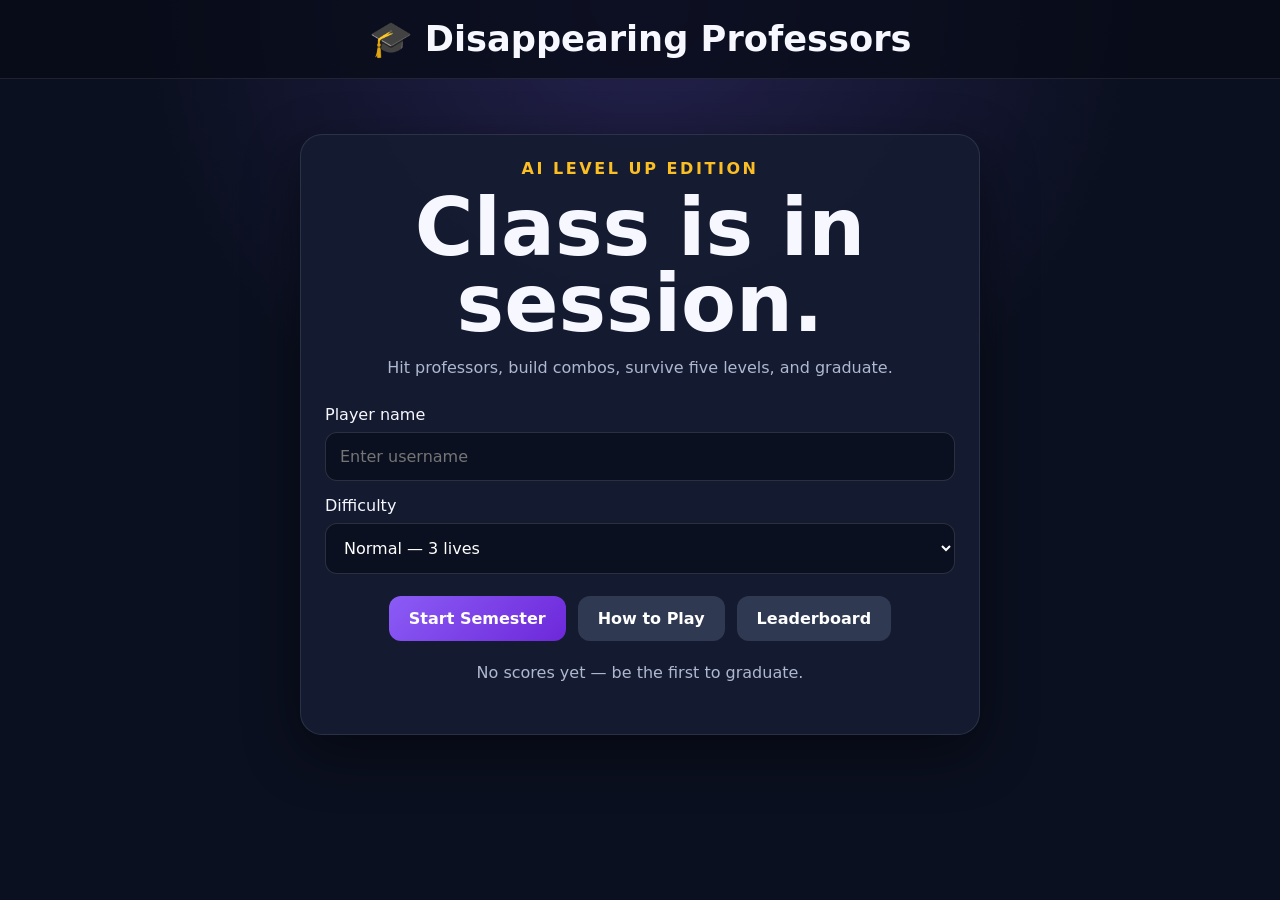
<file: index.html>
<!doctype html>
<html lang="en">
  <head>
    <meta charset="UTF-8" />
    <meta name="viewport" content="width=device-width,initial-scale=1" />
    <title>Disappearing Professors: Level Up</title>
    <link rel="stylesheet" href="assets/css/style.css" />
  </head>
  <body>
    <header class="topbar">
      <div class="wrap brand">🎓 Disappearing Professors</div>
    </header>
    <main class="wrap">
      <section class="card menu">
        <div class="eyebrow">AI LEVEL UP EDITION</div>
        <h1 class="hero">Class is in session.</h1>
        <p class="subtitle">
          Hit professors, build combos, survive five levels, and graduate.
        </p>
        <div class="field">
          <label for="username">Player name</label
          ><input id="username" maxlength="18" placeholder="Enter username" />
        </div>
        <div class="field">
          <label for="difficulty">Difficulty</label
          ><select id="difficulty">
            <option value="normal">Normal — 3 lives</option>
            <option value="hard">Hard — faster targets</option>
            <option value="chaos">Chaos — fastest + more traps</option>
          </select>
        </div>
        <div class="buttons">
          <button class="btn primary" id="start">Start Semester</button
          ><a class="btn" href="pages/how-to-play.html">How to Play</a
          ><a class="btn" href="pages/leaderboard.html">Leaderboard</a>
        </div>
        <p id="best" class="subtitle" style="margin-top: 22px"></p>
      </section>
    </main>
    <script src="assets/js/menu.js"></script>
  </body>
</html>
</file>
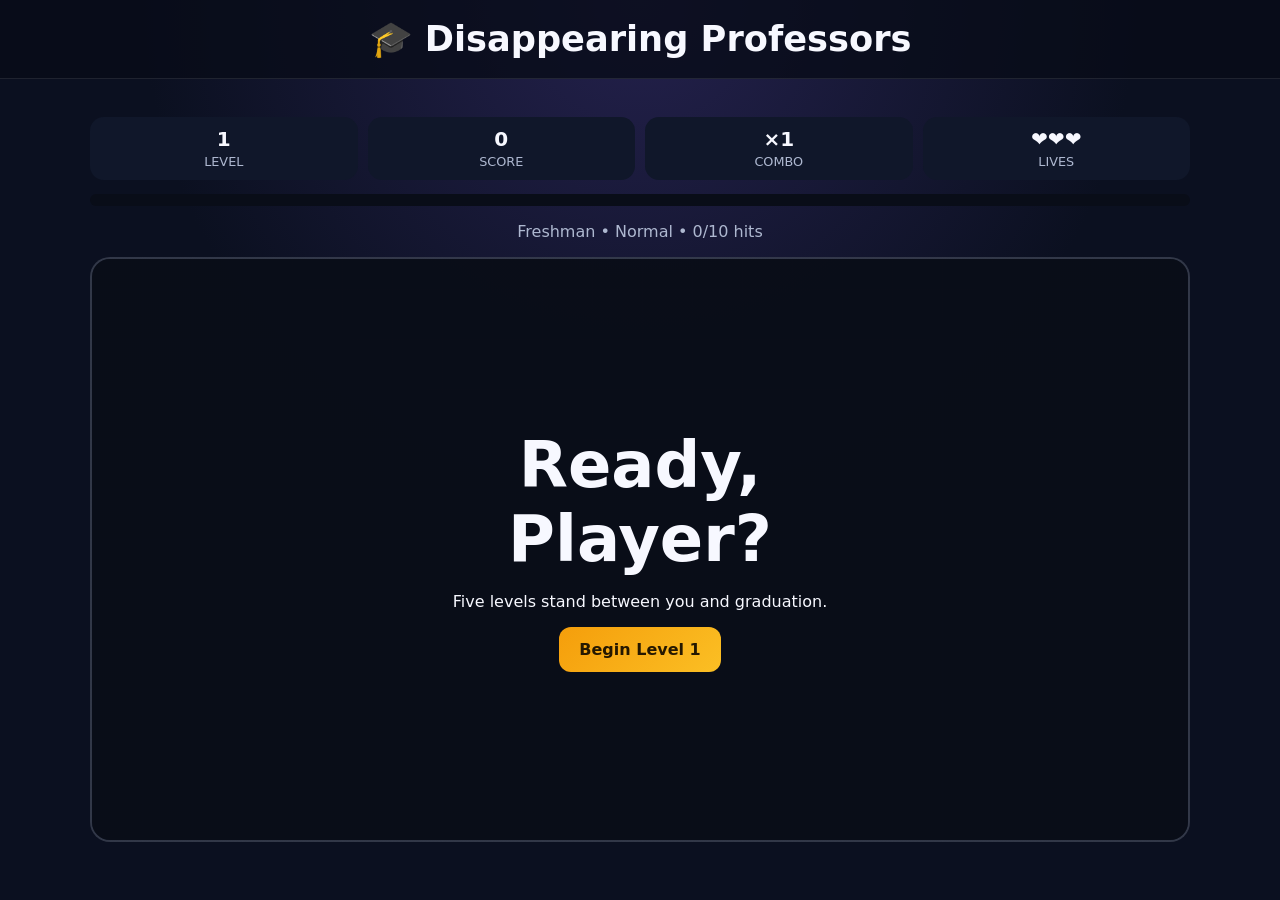
<file: pages/game.html>
<!doctype html>
<html lang="en">
  <head>
    <meta charset="UTF-8" />
    <meta name="viewport" content="width=device-width,initial-scale=1" />
    <title>Game | Disappearing Professors</title>
    <link rel="stylesheet" href="../assets/css/style.css" />
  </head>
  <body>
    <header class="topbar">
      <div class="wrap brand">🎓 Disappearing Professors</div>
    </header>
    <main class="wrap game-shell">
      <div class="stats">
        <div class="stat"><b id="level">1</b><span>LEVEL</span></div>
        <div class="stat"><b id="score">0</b><span>SCORE</span></div>
        <div class="stat"><b id="combo">×1</b><span>COMBO</span></div>
        <div class="stat"><b id="lives">❤️❤️❤️</b><span>LIVES</span></div>
      </div>
      <div class="progress"><div id="progress"></div></div>
      <p id="status" style="text-align: center; color: #aeb8d0">
        Freshman • Get ready
      </p>
      <section id="gameArea" class="game-area">
        <img id="target" alt="Professor" />
        <div id="special" class="power"></div>
        <div id="levelBanner" class="level-banner"></div>
        <div id="intro" class="overlay">
          <div class="overlay-box">
            <h1>Ready, <span id="player"></span>?</h1>
            <p>Five levels stand between you and graduation.</p>
            <button id="begin" class="btn gold">Begin Level 1</button>
          </div>
        </div>
        <div id="result" class="overlay hidden">
          <div class="overlay-box">
            <h1 id="resultTitle">Semester Over</h1>
            <p id="resultText"></p>
            <div class="buttons">
              <button id="again" class="btn primary">Play Again</button
              ><a class="btn" href="../index.html">Main Menu</a
              ><a class="btn" href="leaderboard.html">Leaderboard</a>
            </div>
          </div>
        </div>
      </section>
    </main>
    <script src="../assets/js/game.js"></script>
  </body>
</html>
</file>
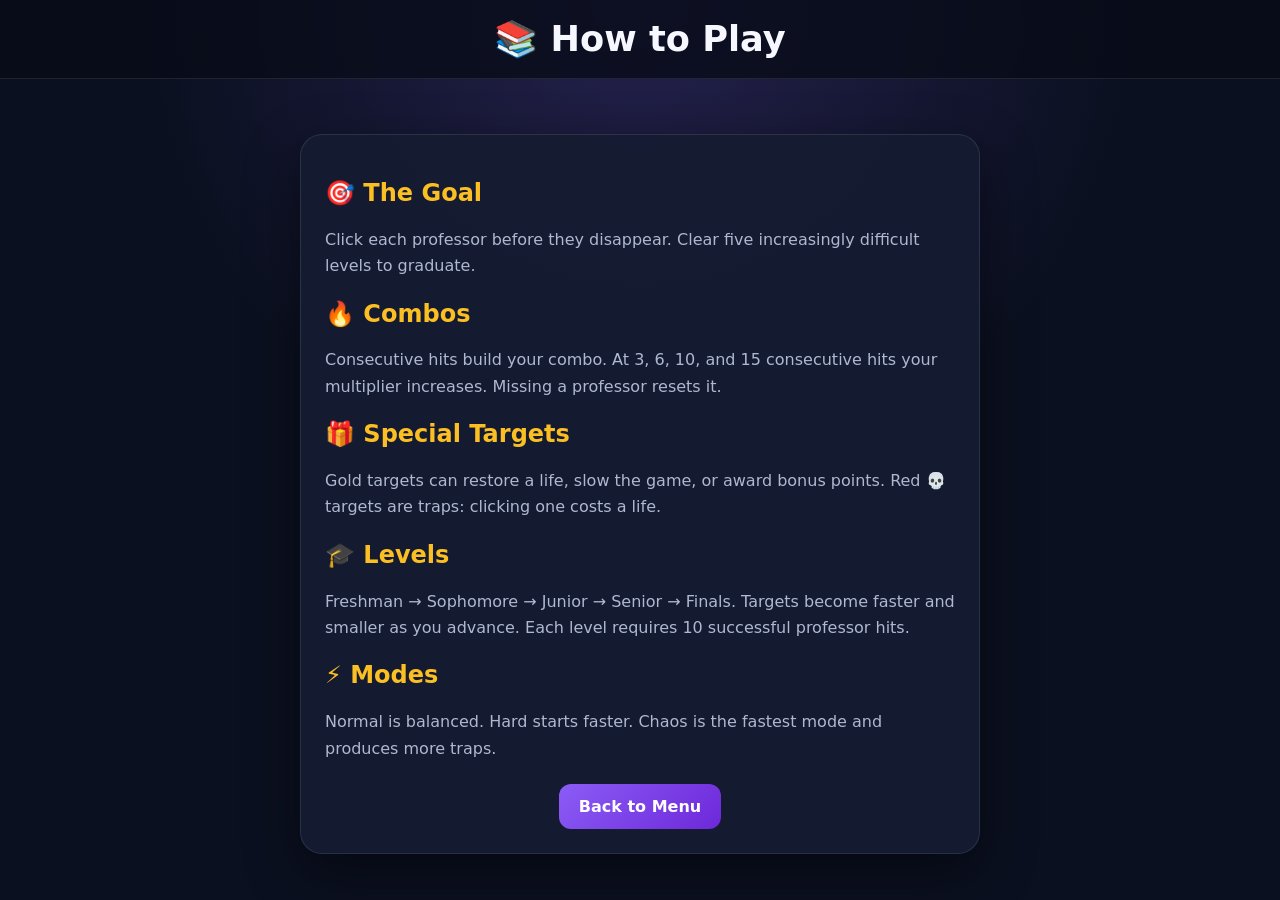
<file: pages/how-to-play.html>
<!doctype html>
<html lang="en">
  <head>
    <meta charset="UTF-8" />
    <meta name="viewport" content="width=device-width,initial-scale=1" />
    <title>How to Play</title>
    <link rel="stylesheet" href="../assets/css/style.css" />
  </head>
  <body>
    <header class="topbar"><div class="wrap brand">📚 How to Play</div></header>
    <main class="wrap">
      <section class="card menu how">
        <h2>🎯 The Goal</h2>
        <p>
          Click each professor before they disappear. Clear five increasingly
          difficult levels to graduate.
        </p>
        <h2>🔥 Combos</h2>
        <p>
          Consecutive hits build your combo. At 3, 6, 10, and 15 consecutive
          hits your multiplier increases. Missing a professor resets it.
        </p>
        <h2>🎁 Special Targets</h2>
        <p>
          Gold targets can restore a life, slow the game, or award bonus points.
          Red 💀 targets are traps: clicking one costs a life.
        </p>
        <h2>🎓 Levels</h2>
        <p>
          Freshman → Sophomore → Junior → Senior → Finals. Targets become faster
          and smaller as you advance. Each level requires 10 successful
          professor hits.
        </p>
        <h2>⚡ Modes</h2>
        <p>
          Normal is balanced. Hard starts faster. Chaos is the fastest mode and
          produces more traps.
        </p>
        <div class="buttons">
          <a class="btn primary" href="../index.html">Back to Menu</a>
        </div>
      </section>
    </main>
  </body>
</html>
</file>
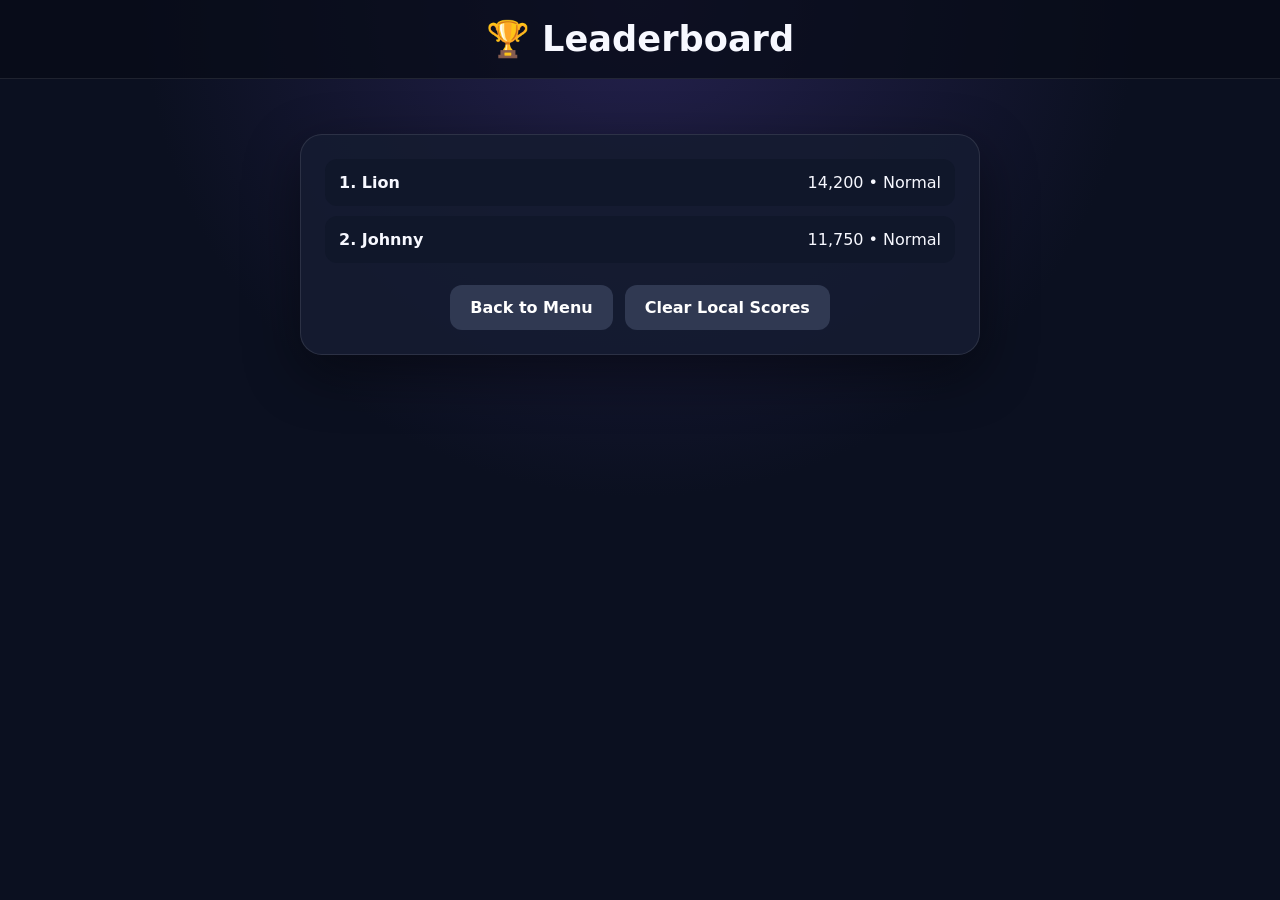
<file: pages/leaderboard.html>
<!doctype html>
<html lang="en">
  <head>
    <meta charset="UTF-8" />
    <meta name="viewport" content="width=device-width,initial-scale=1" />
    <title>Leaderboard</title>
    <link rel="stylesheet" href="../assets/css/style.css" />
  </head>
  <body>
    <header class="topbar"><div class="wrap brand">🏆 Leaderboard</div></header>
    <main class="wrap">
      <section class="card menu">
        <div id="board" class="list"></div>
        <div class="buttons">
          <a class="btn" href="../index.html">Back to Menu</a
          ><button class="btn" id="clear">Clear Local Scores</button>
        </div>
      </section>
    </main>
    <script src="../assets/js/leaderboard.js"></script>
  </body>
</html>
</file>
<file: assets/css/style.css>
:root {
  --bg: #0b1020;
  --panel: #151c31;
  --text: #f7f8ff;
  --muted: #aeb8d0;
  --accent: #8b5cf6;
  --gold: #fbbf24;
  --danger: #ef4444;
  --good: #22c55e;
}
* {
  box-sizing: border-box;
}
body {
  margin: 0;
  font-family:
    system-ui,
    -apple-system,
    Segoe UI,
    sans-serif;
  background: radial-gradient(circle at top, #24214d, var(--bg) 45%);
  color: var(--text);
  min-height: 100vh;
}
button,
input,
select {
  font: inherit;
}
.wrap {
  width: min(1100px, 92%);
  margin: auto;
}
.topbar {
  padding: 18px 0;
  border-bottom: 1px solid #ffffff18;
  background: #080c18cc;
}
.brand {
  font-size: clamp(1.4rem, 4vw, 2.2rem);
  font-weight: 900;
  text-align: center;
}
.card {
  background: #151c31e8;
  border: 1px solid #ffffff1a;
  border-radius: 22px;
  padding: 24px;
  box-shadow: 0 18px 55px #0007;
}
.menu {
  max-width: 680px;
  margin: 55px auto;
}
.eyebrow {
  text-align: center;
  color: var(--gold);
  font-weight: 800;
  letter-spacing: 0.16em;
}
.hero {
  text-align: center;
  font-size: clamp(2.5rem, 8vw, 5rem);
  line-height: 0.95;
  margin: 12px 0;
}
.subtitle {
  text-align: center;
  color: var(--muted);
  margin-bottom: 28px;
}
.field {
  display: grid;
  gap: 8px;
  margin: 15px 0;
}
.field input,
.field select {
  padding: 14px;
  border-radius: 12px;
  border: 1px solid #ffffff22;
  background: #0b1020;
  color: white;
}
.buttons {
  display: flex;
  gap: 12px;
  flex-wrap: wrap;
  justify-content: center;
  margin-top: 22px;
}
.btn {
  border: 0;
  border-radius: 12px;
  padding: 13px 20px;
  font-weight: 800;
  cursor: pointer;
  text-decoration: none;
  color: white;
  background: #303952;
}
.btn.primary {
  background: linear-gradient(135deg, var(--accent), #6d28d9);
}
.btn.gold {
  background: linear-gradient(135deg, #f59e0b, var(--gold));
  color: #251800;
}
.stats {
  display: grid;
  grid-template-columns: repeat(4, 1fr);
  gap: 10px;
  padding: 14px 0;
}
.stat {
  text-align: center;
  background: #10172a;
  border-radius: 14px;
  padding: 10px;
}
.stat b {
  display: block;
  font-size: 1.25rem;
}
.stat span {
  color: var(--muted);
  font-size: 0.8rem;
}
.game-shell {
  margin: 24px auto;
}
.game-area {
  height: min(65vh, 650px);
  min-height: 430px;
  position: relative;
  overflow: hidden;
  border-radius: 20px;
  border: 2px solid #ffffff25;
  background:
    linear-gradient(#10172ad9, #10172ad9),
    repeating-linear-gradient(90deg, #ffffff05 0 1px, transparent 1px 50px),
    repeating-linear-gradient(0deg, #ffffff05 0 1px, transparent 1px 50px);
}
#target {
  position: absolute;
  display: none;
  width: 105px;
  height: 105px;
  border-radius: 50%;
  object-fit: cover;
  border: 4px solid white;
  box-shadow: 0 0 25px #8b5cf6;
  cursor: pointer;
  user-select: none;
}
.power {
  display: none;
  position: absolute;
  width: 82px;
  height: 82px;
  border-radius: 50%;
  place-items: center;
  font-size: 2.1rem;
  background: #fbbf24;
  color: #111;
  border: 4px solid white;
  cursor: pointer;
}
.trap {
  background: var(--danger);
}
.overlay {
  position: absolute;
  inset: 0;
  display: grid;
  place-items: center;
  background: #070a12bb;
  text-align: center;
  padding: 20px;
}
.overlay.hidden {
  display: none;
}
.overlay-box {
  max-width: 520px;
}
.overlay h1 {
  font-size: clamp(2rem, 7vw, 4rem);
  margin: 0 0 10px;
}
.progress {
  height: 12px;
  background: #090d18;
  border-radius: 999px;
  overflow: hidden;
}
.progress > div {
  height: 100%;
  width: 0;
  background: linear-gradient(90deg, var(--accent), var(--gold));
  transition: width 0.2s;
}
.flash {
  position: absolute;
  pointer-events: none;
  font-size: 1.6rem;
  font-weight: 900;
  animation: pop 0.6s forwards;
}
@keyframes pop {
  0% {
    transform: scale(0.7);
    opacity: 0;
  }
  30% {
    transform: scale(1.2);
    opacity: 1;
  }
  100% {
    transform: translateY(-35px);
    opacity: 0;
  }
}
.level-banner {
  position: absolute;
  inset: 0;
  display: grid;
  place-items: center;
  pointer-events: none;
  font-size: clamp(2rem, 8vw, 5rem);
  font-weight: 1000;
  text-shadow: 0 5px 20px #000;
  opacity: 0;
}
.level-banner.show {
  animation: banner 1.1s;
}
@keyframes banner {
  0%,
  100% {
    opacity: 0;
    transform: scale(0.7);
  }
  25%,
  70% {
    opacity: 1;
    transform: scale(1);
  }
}
.list {
  display: grid;
  gap: 10px;
}
.row {
  display: flex;
  justify-content: space-between;
  gap: 20px;
  padding: 14px;
  border-radius: 12px;
  background: #10172a;
}
.how h2 {
  color: var(--gold);
}
.how p {
  color: var(--muted);
  line-height: 1.65;
}
@media (max-width: 700px) {
  .stats {
    grid-template-columns: repeat(2, 1fr);
  }
  #target {
    width: 90px;
    height: 90px;
  }
  .game-area {
    min-height: 480px;
  }
}
</file>
